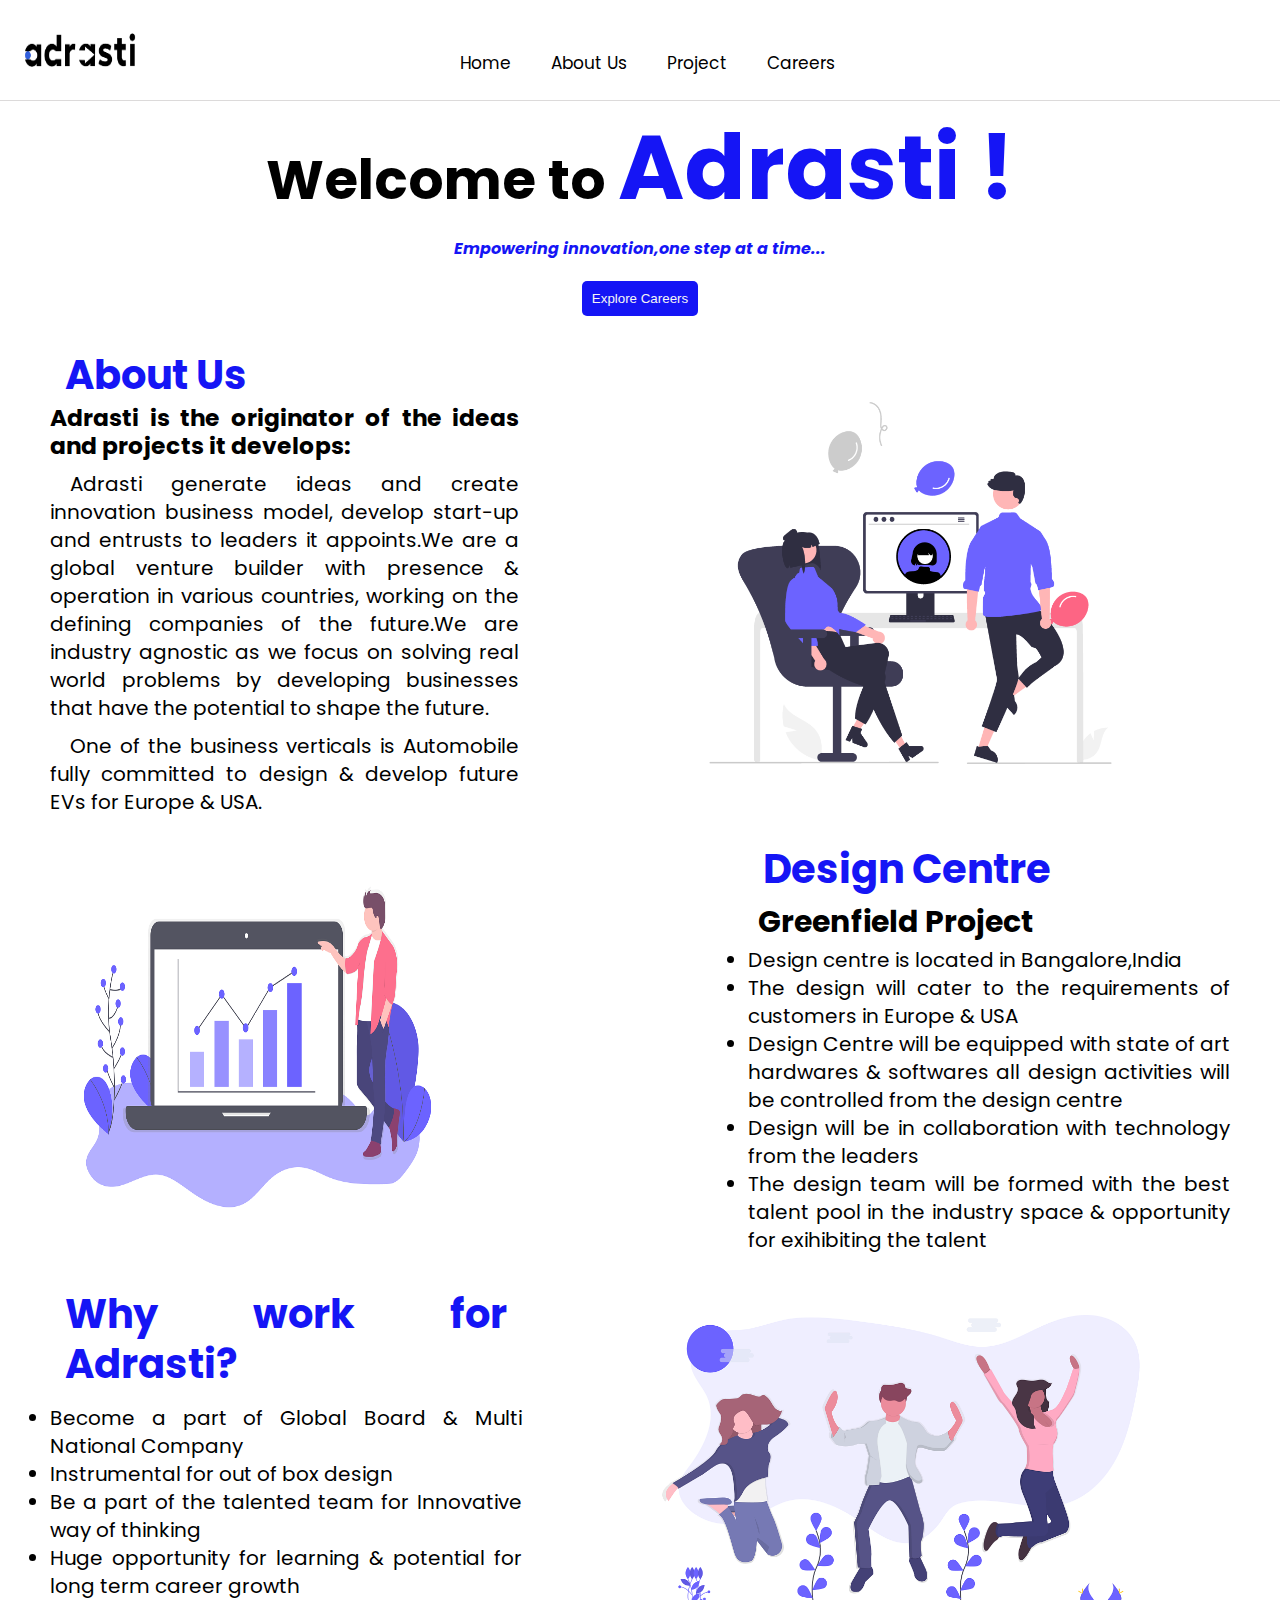
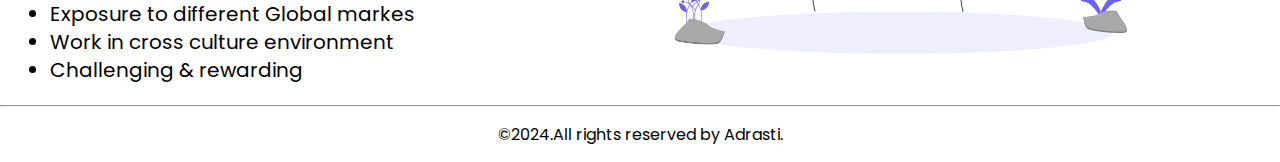
<file: index.html>
<!DOCTYPE html>
<html lang="en">
<head> 
    <meta charset="UTF-8">
    <meta name="viewport" content="width=device-width, initial-scale=1.0">
    <title>Company Wedsite</title>
    <link rel="stylesheet" href="style.css">
    <link rel="preconnect" href="https://fonts.googleapis.com">
    <link rel="preconnect" href="https://fonts.gstatic.com" crossorigin>
    <link href="https://fonts.googleapis.com/css2?family=Poppins:ital,wght@0,100;0,200;0,300;0,400;0,500;0,600;0,700;0,800;0,900;1,100;1,200;1,300;1,400;1,500;1,600;1,700;1,800;1,900&display=swap" rel="stylesheet">    
</head>
<body>
    <header>
        <div id="logo-icon">
            <img src="logo.jpg" alt="ADRASTI" id="logo">
            <div  onclick="menu()" class="menu-icon">
                <span id="menu"></span>
                <span id="menu"></span>
                <span id="menu"></span>
            </div>
        </div>
        <nav id="navbar">
            <ul>
                <li><a href="index.html">Home</a></li>
                <li><a href="index.html#about">About Us</a></li>
                <li><a href="index.html#design">Project</a></li>
                <li><a href="careers.html">Careers</a></li>
            </ul>
        </nav>
    </header>
    <main>
        <section id="home">
            <h1>Welcome to <span>Adrasti !</span></h1>
            <p><strong>Empowering innovation,one step at a time...</strong></p>
            <center>
                <button><a href="careers.html">Explore Careers</a></button>
            </center>    
        </section>
        <section class="about">
            <div class="about-text" id="about">
                <h2>About Us</h2>
                <h3>Adrasti is the originator of the ideas and projects it develops:</h3>
                <p>   Adrasti generate ideas and create innovation business model, develop start-up and entrusts to leaders it appoints.We are a global venture builder with presence & operation in various countries, working on the defining companies of the future.We are industry agnostic as we focus on solving real world problems by developing businesses that have the potential to shape the future.</p>
                <p>One of the business verticals is Automobile fully committed to design & develop future EVs for Europe & USA.</p>
            </div>
            <div>
                <img src="work.png" alt="About us">
            </div>
        </section>
        <section id="design">
           <div>
              <img src="project.png" alt="Project">
           </div> 
           <div class="design-text">
                <h2>Design Centre</h2>
                <h4>Greenfield Project</h4>
                <ul>
                    <li>
                        <p>Design centre is located in Bangalore,India</p>
                    </li>
                    <li>
                        <p>The design will cater to the requirements of customers in Europe & USA</p>
                    </li>
                    <li>
                        <p>Design Centre will be equipped with state of art hardwares & softwares all design activities will be controlled from the design centre</p>
                    </li>
                    <li>
                        <p>Design will be in collaboration with technology from the leaders</p>
                    </li>
                    <li>
                        <p>The design team will be formed with the best talent pool in the industry space & opportunity for exihibiting the talent</p>
                    </li>
                </ul>
            </div>  
        </section>
        <section  id="work">
            <div class="work-text">
                <h2>Why work for Adrasti?</h2>
                <ul>
                    <li>
                        <p>Become a part of Global Board & Multi National Company</p>
                    </li>
                    <li>
                        <p>Instrumental for out of box design</p>
                    </li>
                    <li>
                        <p>Be a part of the talented team for Innovative way of thinking</p>
                    </li>   
                    <li>
                        <p>Huge opportunity for learning & potential for long term career growth</p>
                    </li>
                    <li>
                        <p>Exposure to different Global markes</p>
                    </li>
                    <li>
                        <p>Work in cross culture environment </p>
                    </li>
                    <li>
                        <p>Challenging & rewarding</p>
                    </li>
                </ul>
            </div>
            <div>
                <img src="why.png" alt="Work">
            </div>        
        </section>
    </main><hr>
    <footer>
        <center><p>&copy;2024.All rights reserved by Adrasti.</p></center>
    </footer>
    <script src="script.js"></script>
</body>
</html>
</file>
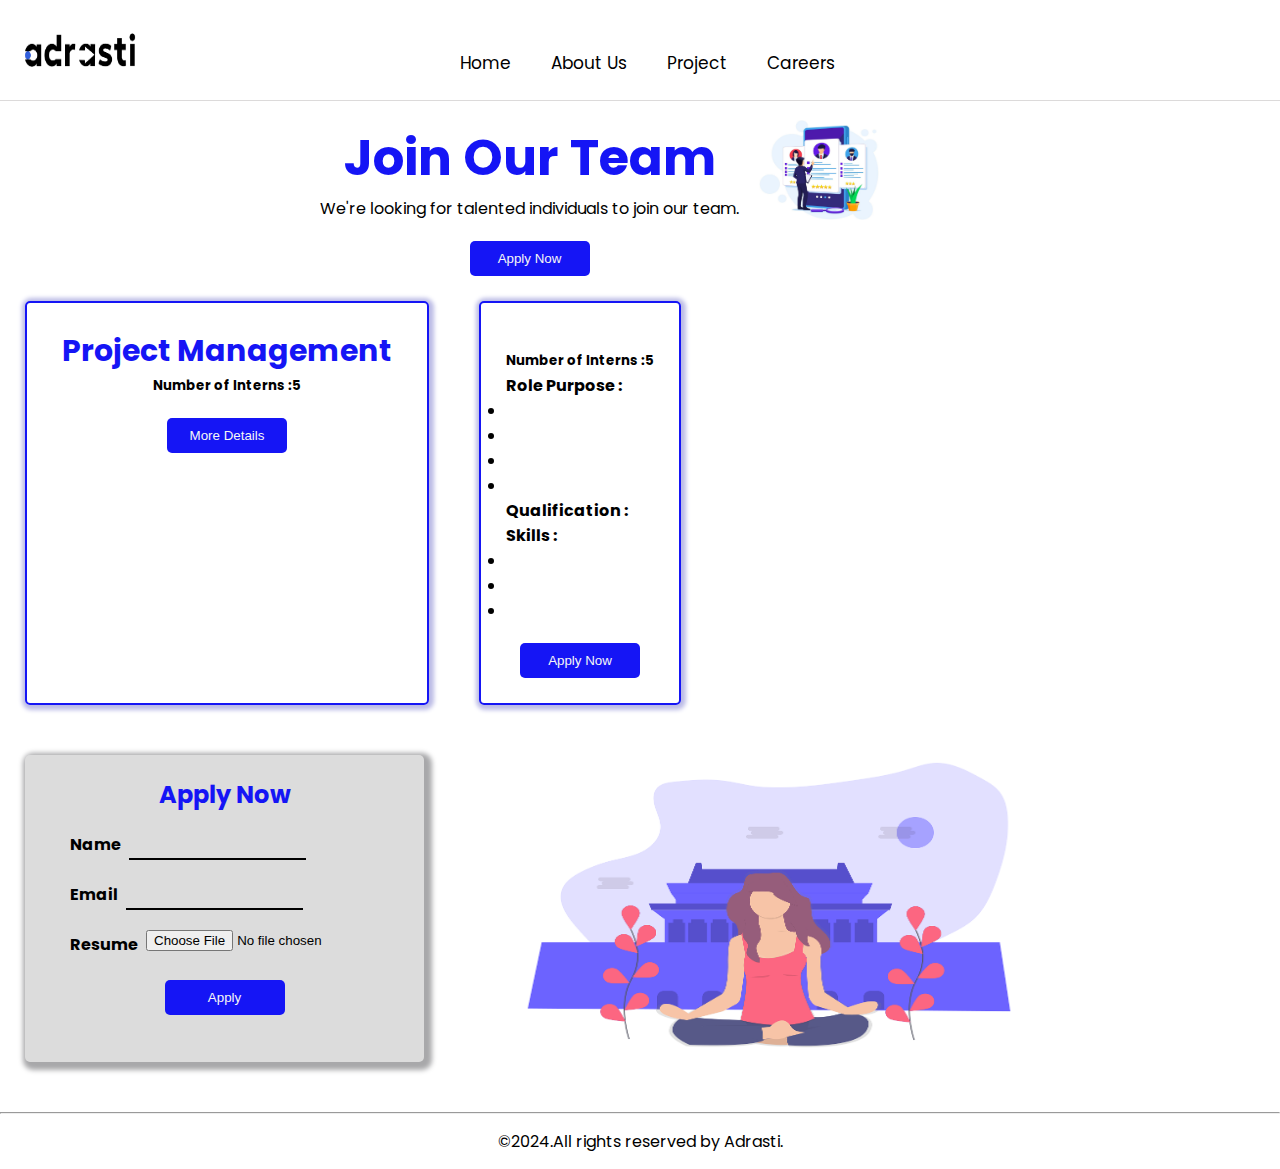
<file: careers.html>
<!DOCTYPE html>
<html lang="en">
<head> 
    <meta charset="UTF-8">
    <meta name="viewport" content="width=device-width, initial-scale=1.0">
    <title>Careers Page</title>
    <link rel="stylesheet" href="styles.css">
    <link rel="preconnect" href="https://fonts.googleapis.com">
    <link rel="preconnect" href="https://fonts.gstatic.com" crossorigin>
    <link href="https://fonts.googleapis.com/css2?family=Poppins:ital,wght@0,100;0,200;0,300;0,400;0,500;0,600;0,700;0,800;0,900;1,100;1,200;1,300;1,400;1,500;1,600;1,700;1,800;1,900&display=swap" rel="stylesheet">    
</head>
<body>
    <header id="header">
        <div id="logo-icon">
            <img src="logo.jpg" alt="ADRASTI" id="logo">
            <div  onclick="menu()" class="menu-icon">
                <span id="menu"></span>
                <span id="menu"></span>
                <span id="menu"></span>
            </div>
        </div>
        <nav id="navbar" class="navbar">
            <ul>
                <li><a href="index.html">Home</a></li>
                <li><a href="index.html#about">About Us</a></li>
                <li><a href="index.html#design">Project</a></li>
                <li><a href="careers.html">Careers</a></li>
            </ul>
        </nav>
    </header>
    <main>
        <div id="title">
            <center><div class="container">
                <h1>Join Our Team</h1>
                <p>We're looking for talented individuals to join our team.</p>
                <button><a href="#apply">Apply Now</a></button>
            </div></center>
            <div>
                <img src="hiring.jpg" alt="Hiring">
            </div>
        </div>
        <div id="one">
        <section id="management"  onclick="hidden()">
            <h3>Project Management</h3>
            <h5>Number of Interns :5</h5>
            <center><button  id="first" onclick="show()">More Details</button></center>
            <div id="hide">
                <h4>Role Purpose :</h4>
                <ul>
                    <li>
                        <p>Plan and execute internal projects (office reorganization, software rollout)</p>
                    </li>
                    <li>
                        <p>Assist with company-wide initiatives (sustainability program, employee engagement)</p>
                    </li>
                    <li>
                        <p>Develop project management frameworks for new teams</p>
                    </li>
                    <li>
                        <p>Use project management tools(Asana, Trello) to track progress, manage tasks, and collaborate withteam members.</p>
                    </li>
                </ul>
                <h4>Qualification :</h4>
                <p>Pursuing a degree in Business Administration, Management, or a related field</p>
                <h4>Skills :</h4>
                <ul>
                    <li>
                        <p>Familiarity with project management methodologies (Agile, Waterfall).</p>
                    </li>
                    <li>
                        <p>Strong organizationand communication skills.</p>
                    </li>
                    <li>
                        <p>Experience with project management tools (Asana,Trello,etc.) is a plus.</p>
                    </li>
                </ul>
                <center><button><a href="#apply">Apply Now</a></button></center>
            </div>    
        </section>
        <section id="management">
            <h3></h3>
            <h5>Number of Interns :5</h5>
            <h4>Role Purpose :</h4>
            <ul>
                <li>
                    <p></p>
                </li>
                <li>
                    <p></p>
                </li>
                <li>
                    <p></p>
                </li>
                <li>
                    <p></p>
                </li>
            </ul>
            <h4>Qualification :</h4>
            <p></p>
            <h4>Skills :</h4>
            <ul>
                <li>
                    <p></p>
                </li>
                <li>
                    <p></p>
                </li>
                <li>
                    <p></p>
                </li>
            </ul>
            <center><button><a href="#apply">Apply Now</a></button></center>
        </section>
        </div>
        <div id="applying">

            <div id="apply">
                <h2>Apply Now</h2>
                <form id="form">
                    <label>
                    <h4>Name</h4>
                    <input type="name" id="name" required>
                    </label>
                    <label>
                    <h4>Email</h4>
                    <input type="email" id="email" required>
                    </label>
                    <label>
                    <h4>Resume</h4>
                    <input type="file" id="resume" required>
                    </label>
                    <center><button type="submit">Apply</button></center>
                </form>
            </div>

            <div>
                <img  src="relax.png" alt="image" id="relax">
            </div>
        </div><br>
    </main><hr>
    <footer>
        <center><p>&copy;2024.All rights reserved by Adrasti.</p></center>
    </footer>
    <script src="script.js"></script>
</body>
</html>
</file>
<file: style.css>
*{
    margin: 0;
    padding: 0;
}

body{
    font-family: "Poppins", sans-serif;
}

#icon{ 
    position: absolute;
    left: 93%;
    top: 40px;
    display: none;
} 

img{
    width: 120px;
    height: 100px;
    margin-left: 20px;
    
}


header{
    display: flex;
    position: fixed;
    z-index: 99;
    width: 100%;
    height: 100px;
    margin-top: -100px;
    background-color: white;
    border-bottom: solid 1px rgb(220, 218, 218);
}
nav{
    display: block;
}
nav ul{
    display: flex;
    margin-top: 30px;
    margin-left: 300px;
}    
nav ul li{
    padding: 20px;
    list-style: none;
    text-align: center;
}

nav ul li a{
    color: black;
    text-decoration: none;
    font-size: 17px;
    
}

nav ul li a:hover{
    font-size:21px; 
    transition: 0.5s;
}
h1{
    font-size: 55px;
    text-align: center;
    margin-top: 100px;
}
span{
    font-size: 90px;
    color: rgb(21, 21, 245);
}
#home p{
    font-size: 16px;
    color: rgb(21, 21, 245);
    font-style: italic;
    text-align: center;
}

button{
    padding: 10px;
    background-color:rgb(21, 21, 245);
    border: none;
    border-radius: 5px;
    margin-top: 20px;
}

button a{
    text-decoration: none;
    color: whitesmoke;
}
.about{
    margin-top: 20px;
    display: flex;
    padding: 10px;
}

.about-text{
    width: 800px;
    text-align: justify;
    line-height: 28px;
    font-size: 20px;
    margin-left: 40px;
}
h2{
    font-size: 40px;
    padding: 15px;
    color:rgb(21, 21, 245) ;  
 }
 .about p{
    text-indent: 20px;
    margin-top: 10px;
 }

 .about img{
    width: 83%;
    height: 100%;
    margin-left: 80px;
    
 }
#design{
    
    display: flex;
    padding: 10px;
}

#design img{
    width: 59%;
    height: 100%;
    margin-left: 30px;
}
.design-text{
    width: 800px;
    text-align: justify;
    margin-right: 40px;
    line-height: 28px;
    font-size: 20px;
}
h4{
    font-size: 30px;
    padding: 10px;
}
#work{
    
    display: flex;
    padding: 10px;
}
#work img{
    width: 80%;
    height: 100%;
    margin-left: 80px;
}
.work-text{
    width: 800px;
    text-align: justify;
    margin-left: 40px;
    line-height: 28px;
    font-size: 20px;
}
#work h2{
    line-height: 50px;
}
footer{
    padding: 15px;
}

/*mobile responsive design*/
@media(max-width:768px){
    .menu-icon{
        display: block;
        width: 30px;
        height: 30px;
        cursor: pointer;
        position: absolute;
        right: 30px;
        top: 40px;
    }
    .menu-icon span{
        display: block;
        width: 30px;
        height: 5px;
        background-color: #333;
        margin-bottom: 5px;
    }
    nav{
        background-color:rgb(21, 21, 245) ;
        border: none;
        border-radius: 15px 0 15px 15px;
        padding: 10px;
        margin-left: 10px;
        margin-top: 10px;
        width: 200px;
        height: 220px;
        display: none;
    }
    nav ul li a{
        color: white;
    }
    nav ul{
        display: block;
        margin-left: 5px;
    }
    nav ul li{
        padding: 10px;
        text-align: left;
    }
    h1{
        font-size: 25px;
    }
    h1 span{
        font-size: 45px;
    }
    .about{
        display: block;
    }
    .about-text{
        width: 92%;
        font-size: 15px;
        line-height: 25px;
        margin-left: 16px;
        
    }
    #design{
        display: block;
    }
    .design-text{
        width: 91%;
        margin-left: 22px;
        font-size: 15px;
        line-height: 25px;
    }
    #design img{
        width: 80%;
    }
    #work{
        display: block;
    }
    .work-text{
        width: 91%;
        font-size: 15px;
        line-height: 25px;
        margin-left: 20px;
    }
    #work img{
        margin-left:40px ;
    }
    .about img{
        margin-left:40px ;
    }
    h4{
        font-size: 25px;
    }
    h2{
        font-size: 35px;
    }
    #home p{
        font-size: 10px;

    }
}
/* #about{ 
    margin-left: 100px;
    padding: 8px;
    width: 50%;
    min-height: 400px;
    text-align: justify;
    border: none;
    border-radius: 20px;
    background-color:rgb(239, 232, 250) ;
    box-shadow: 5px 5px 8px 1px;
    line-height: 30px;
}

#about h3,p{
    padding: 15px;
    display: none;
} */
</file>
<file: styles.css>
*{
    margin: 0;
    padding: 0;
}

body{
    font-family: "Poppins", sans-serif;
}

#icon{ 
    position: absolute;
    left: 93%;
    top: 40px;
    display: none;
} 

img{
    width: 120px;
    height: 100px;
    margin-left: 20px;
    
}

#header{ 
    display: flex;
    position: fixed;
    z-index: 99;
    width: 100%;
    height: 100px;
    margin-top: -120px;
    background-color: white;
    border-bottom: solid 1px rgb(220, 218, 218);
 } 

 .navbar{
    display: block;
}
.navbar ul{
    display: flex;
    margin-top: 30px;
    margin-left: 300px;
}    
.navbar ul li{
    padding: 20px;
    list-style: none;
    text-align: center;
}

.navbar ul li a{
    color: black;
    text-decoration: none;
    font-size: 17px;
    
}

.navbar ul li a:hover{
    font-size:21px; 
    transition: 0.5s;
}
main{
    margin-top: 120px;
}
#title{
    display: flex;
    margin-left: 320px;
}

h1{
    color: rgb(21, 21, 245);
    font-size: 50px;
}
button{
    padding: 10px;
    background-color:rgb(21, 21, 245);
    color: whitesmoke;
    border: none;
    border-radius: 5px;
    margin-top: 20px;
    width: 120px;
}

button a{
    text-decoration: none;
    color: whitesmoke;
}
#object{
    display: flex;
}

#management{
    border: solid 2px  rgb(21, 21, 245);
    box-shadow:  rgb(188, 188, 230) 1px 1px 4px 4px ;
    border-radius: 5px;
    padding: 25px;
    margin:25px 25px 25px 25px;
    text-align: justify;
    line-height: 25px;
}
h3{
    color: rgb(21, 21, 245);
    text-align: center;
    font-size: 30px;
    padding: 10px;
}
h5{
    text-align: center
}
#one{
    display: flex;
}
#apply{
    
    box-shadow:  rgb(168, 168, 170) 3px 3px 5px 5px ;
    background-color: gainsboro;
    border-radius: 5px;
    padding: 25px;
    margin:25px 25px 25px 25px;
    text-align: center;
    line-height: 30px;
}
#apply h2{
    color: rgb(21, 21, 245);
}
#applying{
    display: flex;
}
#applying img{
     width: 600px;
     height: 350px;
}
#form label{
    display: flex;
    margin:20px 0 0 20px;
    
}
#email,#name{
    border: none;
    border-bottom: solid 2px black;
    background-color: gainsboro;
    
}
#email,#name:focus{
    outline: none;
}
input{
    margin-left: 8px;
}
#hide{
    display: none;
}

footer{
    padding: 15px;
}


/*mobile responsive design*/
@media(max-width:768px){
    .menu-icon{
        display: block;
        width: 30px;
        height: 30px;
        cursor: pointer;
        position: absolute;
        right: 73px;
        top: 40px;
    }
    .menu-icon span{
        display: block;
        width: 30px;
        height: 5px;
        background-color: #333;
        margin-bottom: 5px;
    }
    .navbar{
        background-color:rgb(21, 21, 245) ;
        border: none;
        border-radius: 15px 0 15px 15px;
        padding: 10px;
        margin-left: 10px;
        margin-top: 10px;
        width: 200px;
        height: 220px;
        display: none;
    }
    .navbar ul li a{
        color: white;
    }
    .navbar ul{
        display: block;
        margin-left: 5px;
    }
    .navbar ul li{
        padding: 10px;
        text-align: left;
    }
    #title{
        margin-left: 20px;
        display:block;
    }
    h1{
        font-size: 40px;
    }
    h3{
        font-size:20px;
        line-height:16px;
    }
    #one{
        display: block;
    }
    #applying{
        display: block;
    }
    #applying img{
        width: 90%;
        height: 80%;
    }
}
</file>
